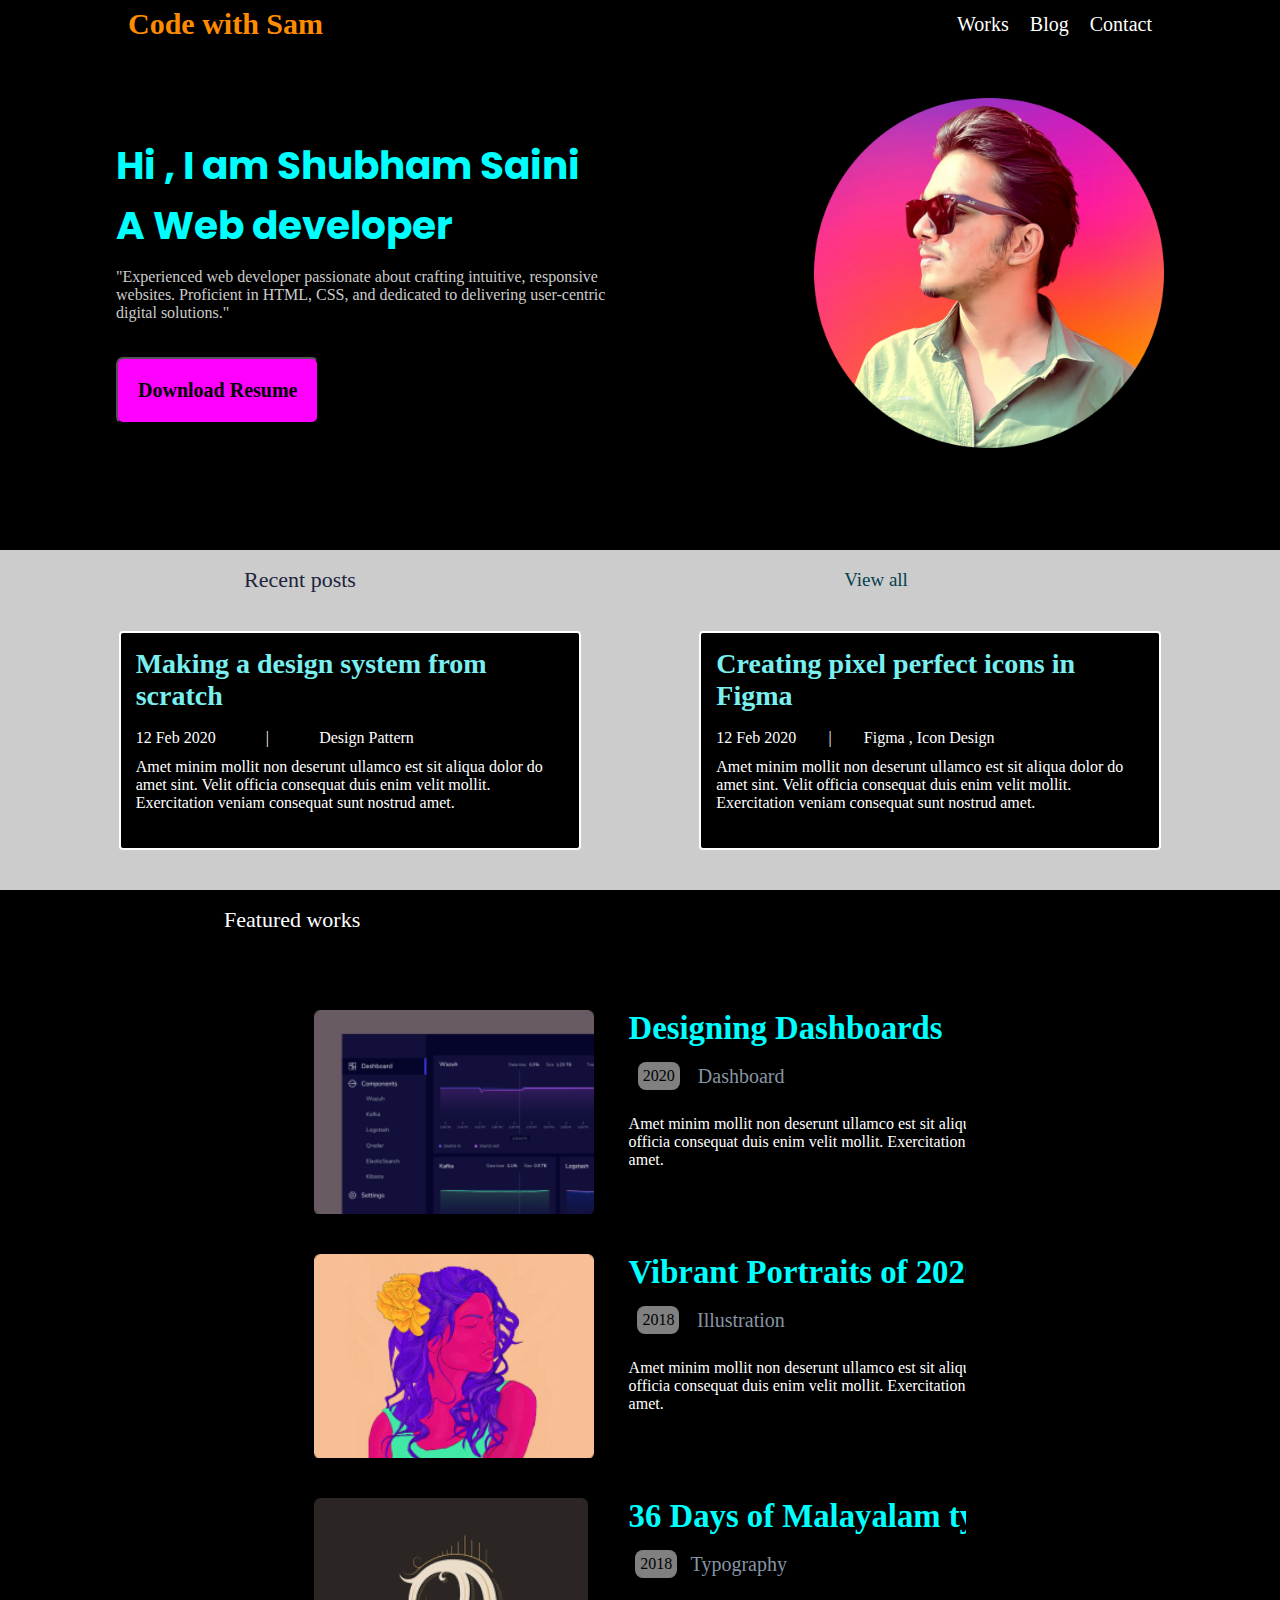
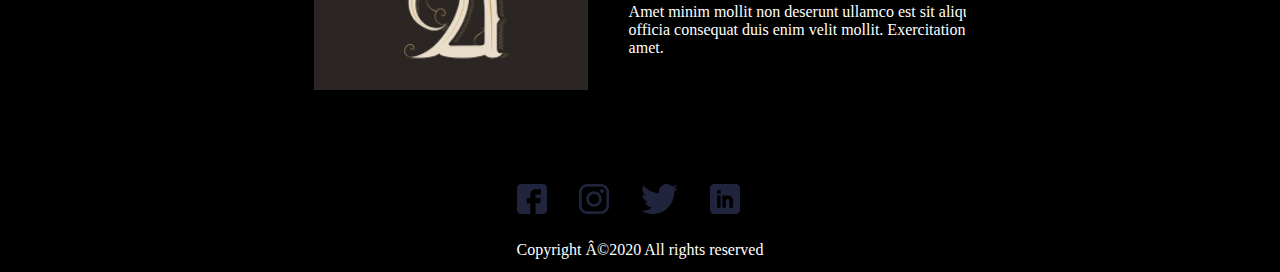
<file: index.html>
<!DOCTYPE html>
<html lang="en">

<head>
    <meta charset="UTFy-8">
    <meta name="viewport" content="width=device-width, initial-scale=1.0">
    <link rel="shortcut icon" href="Assets/1702056058430-PhotoRoom-photoaidcom-cropped.png" type="image/x-icon">
    <title>Portfolio UI</title>
    <link rel="stylesheet" href="style.css">
    <link rel="stylesheet" href="https://cdnjs.cloudflare.com/ajax/libs/font-awesome/6.5.1/css/all.min.css" integrity="sha512-DTOQO9RWCH3ppGqcWaEA1BIZOC6xxalwEsw9c2QQeAIftl+Vegovlnee1c9QX4TctnWMn13TZye+giMm8e2LwA==" crossorigin="anonymous" referrerpolicy="no-referrer" />
</head>

<body>
    <header>
        <div class="header-div">
            <nav>
                <h3>Code with Sam</h3>
                <div class="Works-blog-contact">
                    <a href="#">Works</a>
                     <a href="Blog.html">Blog</a>
                     <a href="#">Contact</a>
                 </div>
                <div class="hamburger">
                    <i class="fa-solid fa-bars" style="color: white;"></i>
                </div>
            </nav>
        </div>
    </header>

    <div class="hero">

        <div class="left-box">
            <div class="left-box-firstchild">
                <div>Hi , I am Shubham Saini <br> A Web developer</div>
            </div>
            <div class="left-box-secondchild">
                <p>
                    "Experienced web developer passionate about crafting intuitive, responsive websites.
                    Proficient in HTML, CSS, and dedicated to delivering user-centric digital
                    solutions."
                </p>
            </div>
            <div class="left-box-thirdchild">
                <button>Download Resume</button>
            </div>
        </div>

        <div class="right-box">
            <img src="Assets/1702056058430-PhotoRoom-photoaidcom-cropped.png" alt="Sam logo">
        </div>

    </div>

    <main>
        <div class="main-bg">
            <div class="mainbg-recentpost">
                <span>Recent posts</span>
                <span>View all</span>
            </div>
            <div class="posts">
                <div class="posts-left">
                    <div>
                        <h3 class="posts-heading">Making a design system from scratch</h3>
                        <div class="posts-date">
                            <span>12 Feb 2020</span>
                            <span>|</span>
                            <span>Design Pattern</span>
                        </div>
                        <div class="posts-paragraph">
                            Amet minim mollit non deserunt ullamco est sit aliqua dolor do amet sint. Velit officia
                            consequat duis enim velit mollit. Exercitation veniam consequat sunt nostrud amet.
                        </div>
                    </div>
                </div>
                <div class="posts-right">
                    <div>
                        <h3 class="posts-heading">Creating pixel perfect icons in Figma</h3>
                        <div class="posts-date">
                            <span>12 Feb 2020</span>
                            <span>|</span>
                            <span>Figma , Icon Design</span>
                        </div>
                        <div class="posts-paragraph">
                            Amet minim mollit non deserunt ullamco est sit aliqua dolor do amet sint. Velit officia
                            consequat duis enim velit mollit. Exercitation veniam consequat sunt nostrud amet.
                        </div>
                    </div>
                </div>
            </div>
        </div>
    </main>

    <div class="Featured-works">
        <div class="Featured-works-heading">
            <span>Featured works</span>
        </div>

        <div class="Featured-works-middle-box">

            <div class="fw-box">
                <div class="fw-image-box">
                    <div class="fw-image">
                        <img src="Assets/Rectangle 30.png" alt="30" height="205px">
                    </div>
                </div>

                <div class="fw-text-box">
                    <div class="fw-heading">
                        <h3>Designing Dashboards</h3>
                    </div>
                    <div class="fw-year">
                        <span>2020</span>
                        <span>Dashboard</span>
                    </div>
                    <div class="fw-paragraph">
                        <p>Amet minim mollit non deserunt ullamco est sit aliqua dolor do amet sint. Velit officia
                            consequat duis enim velit mollit. Exercitation veniam consequat sunt nostrud amet.</p>
                    </div>
                </div>
            </div>

            <div class="fw-box">
                <div class="fw-image-box">
                    <div class="fw-image">
                        <img src="Assets/Rectangle 32.png" alt="30" height="205px">
                    </div>
                </div>

                <div class="fw-text-box">
                    <div class="fw-heading">
                        <h3>Vibrant Portraits of 2020</h3>
                    </div>
                    <div class="fw-year">
                        <span>2018</span>
                        <span>Illustration</span>
                    </div>
                    <div class="fw-paragraph">
                        <p>Amet minim mollit non deserunt ullamco est sit aliqua dolor do amet sint. Velit officia
                            consequat duis enim velit mollit. Exercitation veniam consequat sunt nostrud amet.</p>
                    </div>
                </div>
            </div>

            <div class="fw-box fw-box-3">
                <div class="fw-image-box">
                    <div class="fw-image">
                        <img src="Assets/Rectangle 34.png" alt="30" height="205px">
                    </div>
                </div>

                <div class="fw-text-box">
                    <div class="fw-heading">
                        <h3>36 Days of Malayalam types</h3>
                    </div>
                    <div class="fw-year">
                        <span>2018</span>
                        <span>Typography</span>
                    </div>
                    <div class="fw-paragraph">
                        <p>Amet minim mollit non deserunt ullamco est sit aliqua dolor do amet sint. Velit officia
                            consequat duis enim velit mollit. Exercitation veniam consequat sunt nostrud amet.</p>
                    </div>
                </div>
            </div>
        </div>
    </div>

    <footer>
        <div class="logo">
            <img src="/Assets/fb.png" alt="fb">
            <img src="/Assets/insta.png" alt="insta">
            <img src="/Assets/Group.png" alt="Group">
            <img src="/Assets/Linkedin.png" alt="Linkedin">
        </div>
        <div class="Copyright">
            <p>Copyright ©2020 All rights reserved</p>
        </div>
    </footer>


</body>

</html>
</file>
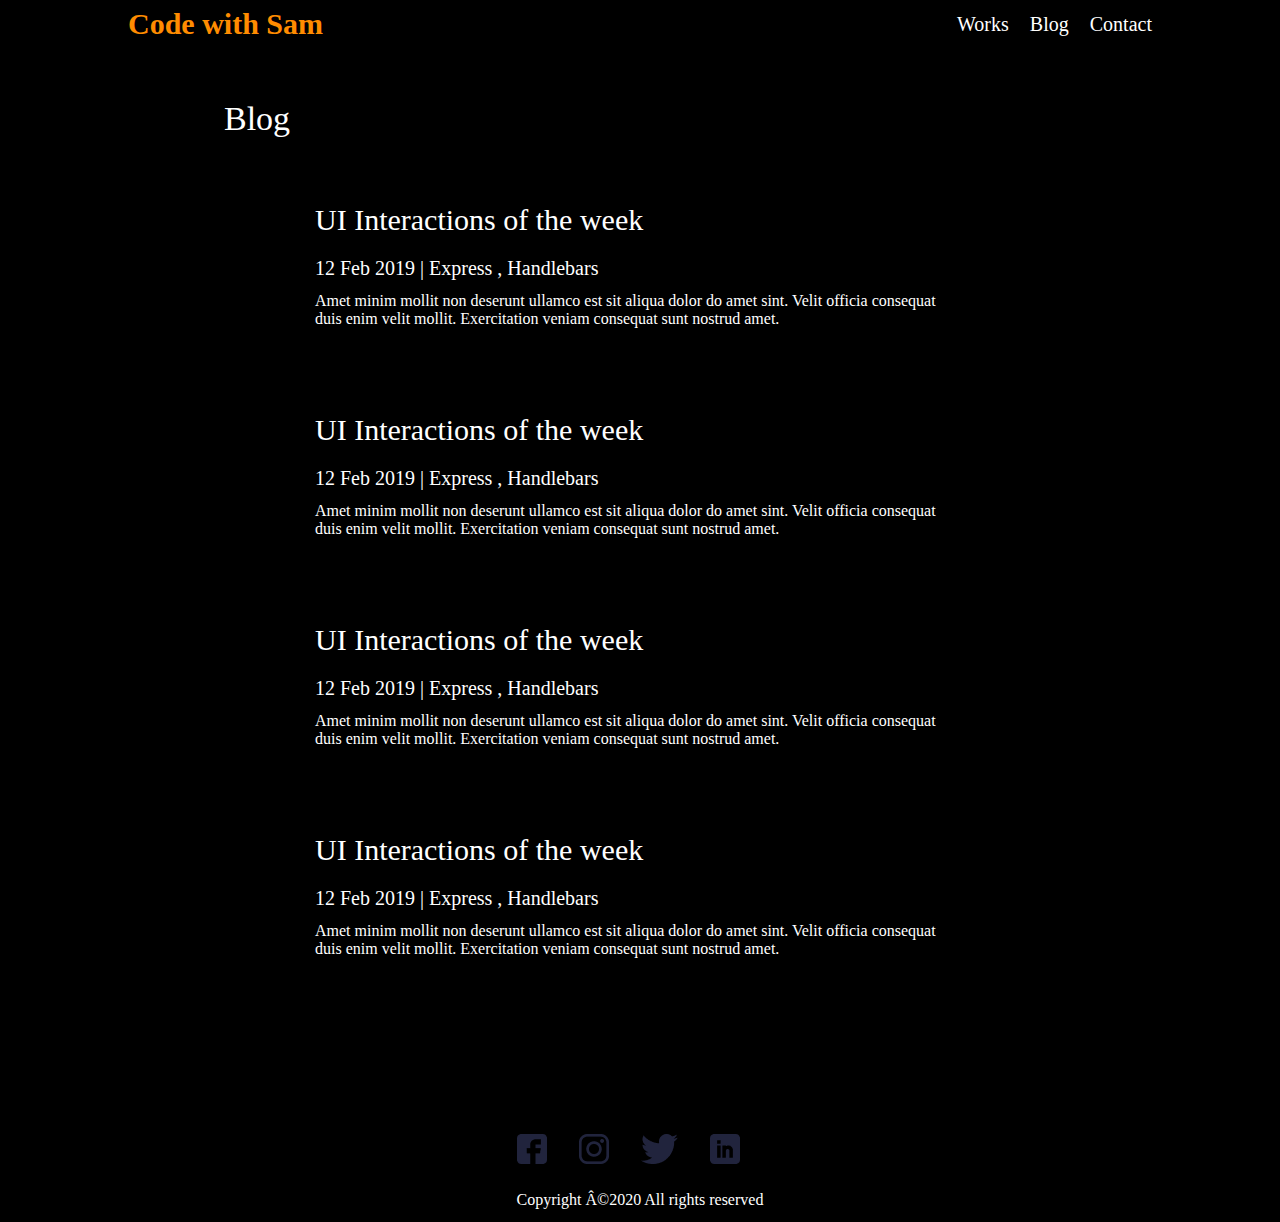
<file: Blog.html>
<!DOCTYPE html>
<html lang="en">

<head>
    <meta charset="UTFy-8">
    <meta name="viewport" content="width=device-width, initial-scale=1.0">
    <link rel="shortcut icon" href="Assets/1702056058430-PhotoRoom-photoaidcom-cropped.png" type="image/x-icon">
    <title>Blog</title>
    <link rel="stylesheet" href="style.css">
    <link rel="stylesheet" href="https://cdnjs.cloudflare.com/ajax/libs/font-awesome/6.5.1/css/all.min.css" integrity="sha512-DTOQO9RWCH3ppGqcWaEA1BIZOC6xxalwEsw9c2QQeAIftl+Vegovlnee1c9QX4TctnWMn13TZye+giMm8e2LwA==" crossorigin="anonymous" referrerpolicy="no-referrer" />
</head>

<body>
    <header>
        <div class="header-div">
            <nav>
                <h3>Code with Sam</h3>
                <div class="Works-blog-contact">
                   <a href="#">Works</a>
                    <a href="Blog.html">Blog</a>
                    <a href="#">Contact</a>
                </div>
                <div class="hamburger">
                    <i class="fa-solid fa-bars" style="color: white;"></i>
                </div>
            </nav>
        </div>
    </header>
 
    <!-- <main>
        <div class="blog-page-m-div">
            <div class="blog-heading">
                <span>Blog</span>
            </div>
            <div class="blog-contents">
                <div class="blog-contents-heading"><h3>ddddas</h3></div>
            </div>
        </div>
    </main> -->

    
    <main>
        <div class="blog-main-bg">
            <div class="blog-heading">
                <span>Blog</span>
            </div>
            
            <div class="blog-articles">

               <div class="blog-articles-box">
                <div class="blog-articles-heading">
                    <p>UI Interactions of the week</p>
                </div>

                <div class="blog-articles-year">
                    <span>12 Feb 2019</span>
                    <span>|</span>
                    <span>Express , Handlebars</span>
                </div>
               
                <div class="blog-articles-para">
                    <p>Amet minim mollit non deserunt ullamco est sit aliqua dolor do amet sint. Velit officia consequat duis enim velit mollit. Exercitation veniam consequat sunt nostrud amet.</p>
                </div>
               </div>
               <div class="blog-articles-box">
                <div class="blog-articles-heading">
                    <p>UI Interactions of the week</p>
                </div>

                <div class="blog-articles-year">
                    <span>12 Feb 2019</span>
                    <span>|</span>
                    <span>Express , Handlebars</span>
                </div>
               
                <div class="blog-articles-para">
                    <p>Amet minim mollit non deserunt ullamco est sit aliqua dolor do amet sint. Velit officia consequat duis enim velit mollit. Exercitation veniam consequat sunt nostrud amet.</p>
                </div>
               </div>
               <div class="blog-articles-box">
                <div class="blog-articles-heading">
                    <p>UI Interactions of the week</p>
                </div>

                <div class="blog-articles-year">
                    <span>12 Feb 2019</span>
                    <span>|</span>
                    <span>Express , Handlebars</span>
                </div>
               
                <div class="blog-articles-para">
                    <p>Amet minim mollit non deserunt ullamco est sit aliqua dolor do amet sint. Velit officia consequat duis enim velit mollit. Exercitation veniam consequat sunt nostrud amet.</p>
                </div>
               </div>
               <div class="blog-articles-box">
                <div class="blog-articles-heading">
                    <p>UI Interactions of the week</p>
                </div>

                <div class="blog-articles-year">
                    <span>12 Feb 2019</span>
                    <span>|</span>
                    <span>Express , Handlebars</span>
                </div>
               
                <div class="blog-articles-para">
                    <p>Amet minim mollit non deserunt ullamco est sit aliqua dolor do amet sint. Velit officia consequat duis enim velit mollit. Exercitation veniam consequat sunt nostrud amet.</p>
                </div>
               </div>
               
            </div>
        </div>
    </main>

    
    <footer>
        <div class="logo">
            <img src="/Assets/fb.png" alt="fb">
            <img src="/Assets/insta.png" alt="insta">
            <img src="/Assets/Group.png" alt="Group">
            <img src="/Assets/Linkedin.png" alt="Linkedin">
        </div>
        <div class="Copyright">
            <p>Copyright ©2020 All rights reserved</p>
        </div>
    </footer>


</body>

</html>
</file>
<file: style.css>
@import url('https://fonts.googleapis.com/css2?family=Cute+Font&family=Poppins:ital,wght@1,600&display=swap');

* {
    margin: 0;
    padding: 0;
}

header {
    position: fixed;
    width: 100%;
    padding-top: 7px;
    z-index: 10;
    background-color: black;

    @media(max-width:480px) {
        padding-top: 10px;
    }
}

.hamburger {
    display: none;

    @media(max-width:480px) {
        display: contents;
        font-size: 20px;
        cursor: pointer;
    }

}

.hamburger :hover {
    @media(max-width:480px) {
        font-size: 21px;
    }

}

.header-div nav h3 {
    color: #FF8C00;
    font-size: 30px;

    @media(max-width:480px) {
        font-size: 25px;
    }
}

nav {
    max-width: 80vw;
    margin: auto;
    display: flex;
    justify-content: space-between;
    align-items: center;

    @media(max-width:480px) {
        max-width: 90vw;
    }

}

.Works-blog-contact {
    width: 195px;
    display: flex;
    justify-content: space-between;

    @media(max-width:480px) {
        display: none;
    }
}

.Works-blog-contact a {
    font-family: Heebo;
    font-size: 20px;
    font-weight: 500;
    color: white;
    cursor: pointer;
    text-decoration: none;

    @media(max-width:480px) {
        font-size: 17px;
        font-weight: 300;
    }
}

.Works-blog-contact a:hover {
    font-size: 23px;
    font-weight: 700;

    @media(max-width:480px) {
        font-size: 19px;
        font-weight: 400;
    }
}

.hero {
    height: 550px;
    display: flex;
    width: 100%;
    overflow: hidden;
    justify-content: space-evenly;
    align-items: center;
    background-color: black;

    @media(max-width:480px) {
        flex-direction: column-reverse;
        position: relative;
        justify-content: center;
        height: 580px;
    }
}

.hero .left-box,
.right {
    height: 328px;
    width: 492px;
    display: inline-block;

    @media(max-width:480px) {
        height: 200px;
        width: 350px;
    }
}

.hero.right-box {
    height: 328px;
    width: 492px;
    display: inline-block;

    @media(max-width:480px) {
        height: 200px;
        width: 350px;
    }
}


.left-box .left-box-firstchild {
    color: #00FFFF;
    font-family: 'Poppins', sans-serif;
    font-size: 39px;
    font-weight: 700;
    line-height: 60px;

    @media(max-width:480px) {
        font-size: 28px;
        font-weight: 300;
        line-height: 37px;
    }
}


.left-box .left-box-secondchild {
    margin-top: 12px;
}

.left-box .left-box-secondchild p {
    color: #CCCCCC;
    font-family: Heebo;
    font-size: 16px;
    font-style: normal;
    font-weight: 400;
    line-height: normal;

    @media(max-width:480px) {
        font-size: 14px;
        font-weight: 200;
        line-height: 18px;
    }
}


.left-box-thirdchild {
    margin-top: 35px;

    @media(max-width:480px) {
        margin-top: 15px;
    }

}

.left-box-thirdchild button {
    padding: 20px;
    font-family: Heebo;
    font-size: 20px;
    font-weight: 900;
    background-color: #FF00FF;
    border-radius: 7px;

    @media(max-width:480px) {
        padding: 7px;
        font-family: Heebo;
        font-size: 15px;
        font-weight: 600;
    }
}

.left-box-thirdchild button:hover {
    font-weight: 900;
    background-color: #c638c6;
}

.left-box {
    margin-top: 50px;
}

.right-box img {
    margin-left: 90px;
    height: 350px;

    @media(max-width:480px) {
        height: 200px;
        margin-left: 5px;
    }

}

.right-box img:hover {
    filter: drop-shadow(5px 3px 8px #d761d7);
}


.main-bg {
    background-color: #CCCCCC;
    height: 340px;
    overflow: hidden;

    @media(max-width:480px) {
        height: 480px;
    }

}

.mainbg-recentpost {
    display: flex;
    justify-content: space-around;
    width: 90vw;
    overflow: hidden;
}

.mainbg-recentpost :first-child {
    color: #21243D;
    font-family: Heebo;
    font-size: 22px;
    font-style: normal;
    font-weight: 400;
    line-height: 60px;
}

.mainbg-recentpost :last-child {
    color: #04414e;
    text-align: right;
    font-family: Heebo;
    font-size: 19px;
    font-style: normal;
    font-weight: 400;
    line-height: 60px;
}

.posts {
    height: 60px;
    display: flex;
    justify-content: space-evenly;
    align-items: center;
    /* padding: 115px; */
    margin-top: 100px;

    @media(max-width:480px) {
        flex-direction: column;
        margin-top: 170px;
    }
}

.posts-left,
.posts-right {
    width: 428px;
    height: 185px;
    background-color: black;
    border: 2px solid white;
    display: inline-block;
    padding: 15px;
    border-radius: 4px;
    color: white;

    @media(max-width:480px) {
        width: 350px;
        height: 145px;
        margin-top: 20px;
    }
}

.posts-left:hover,
.posts-right:hover {
    filter: drop-shadow(5px 5px 8px #130e13);
}

.posts-heading {
    color: #79efef;
    font-family: Heebo;
    font-size: 28px;
    font-weight: 700;

    @media(max-width:480px) {
        font-size: 22px;
        font-weight: 700;
    }
}

.posts-date {
    margin-top: 17px;
    width: 65%;
    display: flex;
    justify-content: space-between;
    align-items: center;
}

.posts-paragraph {
    margin-top: 11px;
    display: flex;
    justify-content: space-between;
    align-items: center;
}

.Featured-works {
    height: 800px;
    background-color: black;
    overflow: hidden;

    @media (max-width :480px) {
        height: 700px;
    }
}

.Featured-works-heading {
    width: 65vw;
    margin: auto;
    color: white;
    font-family: Heebo;
    font-size: 22px;
    font-weight: 400;
    line-height: 60px;

    @media (max-width :480px) {
        font-size: 19px;
        font-weight: 200;
        line-height: 50px;
    }
}

.Featured-works-middle-box {
    width: 51vw;
    margin: 20px auto;
    justify-content: space-around;
    display: grid;
    position: relative;
    overflow: hidden;

    @media (max-width :480px) {
        width: 91vw;
        margin-left: 15px;
    }
}

.fw-box {
    height: 204px;
    width: 934px;
    display: flex;
    margin-top: 40px;
    overflow: hidden;

    @media (max-width :480px) {
        height: 150px;
        width: 400px;
        /* background-color: #79efef; */
        display: flex;
        justify-content: space-between;
        align-items: center;
    }
}

.fw-box-3 {
    height: 204px;
    width: 934px;
    display: flex;
    margin-top: 40px;
    overflow: hidden;

    @media (max-width :480px) {
        height: 180px;
        width: 400px;
        /* background-color: #79efef; */
        display: flex;
        justify-content: space-between;
        align-items: center;
    }
}

.fw-image-box {
    width: 315px;

    @media (max-width :480px) {
        width: 142px;
        /* background-color: #c638c6;  */
    }
}


.fw-image-box img {
    height: 205px;

    @media (max-width :480px) {
        height: 100px;
    }
}

.fw-image img:hover {
    height: 210px;

    @media (max-width :480px) {
        height: 105px;
    }
}

.fw-text-box {
    width: 550px;

    @media (max-width :480px) {
        width: 220px;
    }
}

.fw-heading {
    color: #00FFFF;
    font-family: Heebo;
    font-size: 28px;
    font-weight: 700;
    cursor: pointer;

    @media (max-width :480px) {
        font-size: 16px;
        font-weight: 400;
    }
}

.fw-heading:hover {
    font-size: 28.5px;
    font-weight: 700;

    @media (max-width :480px) {
        font-size: 17px;
        font-weight: 600;
    }
}

.fw-year {
    width: 30%;
    display: flex;
    justify-content: space-around;
    align-items: center;
    margin-top: 15px;

    @media (max-width :480px) {
        justify-content: space-around;
        align-items: center;
        width: 80%;
    }
}

.fw-year :first-child {
    display: inline-block;
    background-color: grey;
    padding: 5px;
    border-radius: 8px;

    @media (max-width :480px) {
        padding: 2px;
        border-radius: 4px;
    }
}

.fw-year :last-child {
    color: #8695A4;
    font-family: Heebo;
    font-size: 20px;
    font-weight: 400;

    @media (max-width :480px) {
        font-size: 15px;
        font-weight: 200;
    }
}

.fw-paragraph {
    color: white;
    font-family: Heebo;
    font-size: 16px;
    font-weight: 400;
    margin-top: 25px;

    @media (max-width :480px) {
        font-size: 13px;
        font-weight: 200;
        margin-top: 10px;
    }
}

footer {
    height: 182px;
    background-color: black;
    color: white;
    display: grid;
    justify-content: center;
    align-items: center;
}

.logo {
    margin-top: 80px;
    width: 223px;
    display: flex;
    justify-content: space-between;
    align-items: center;
}

.logo img {
    cursor: pointer;
}


.logo img:hover {
    height: 32px;
}



/* Blog page */


.blog-main-bg {
    background-color: black;
    height: 1040px;
    overflow: hidden;

}

.blog-heading {
    width: 65vw;
    margin: 5px auto;
    color: white;
    font-family: Heebo;
    font-size: 34px;
    font-weight: 400;
    margin-top: 100px;
}

.blog-articles {
    height: 900px;
    display: flex;
    justify-content: space-evenly;
    align-items: center;
    flex-direction: column;
}


.blog-articles-box {
    height: 150px;
    width: 650px;
    @media(max-width:480px) {
        height: 150px;
        width: 400px;
    }
}


.blog-articles-heading {
    color: white;
    font-family: Heebo;
    font-size: 30px;
    font-weight: 500;
}

.blog-articles-year {
    color: white;
    font-family: Heebo;
    font-size: 20px;
    font-weight: 400;
    margin-top: 20px;
}

.blog-articles-para{
    color: white;
    font-family: Heebo;
    font-size: 16px;
    font-weight: 400;
    margin-top: 12px;
}
</file>
